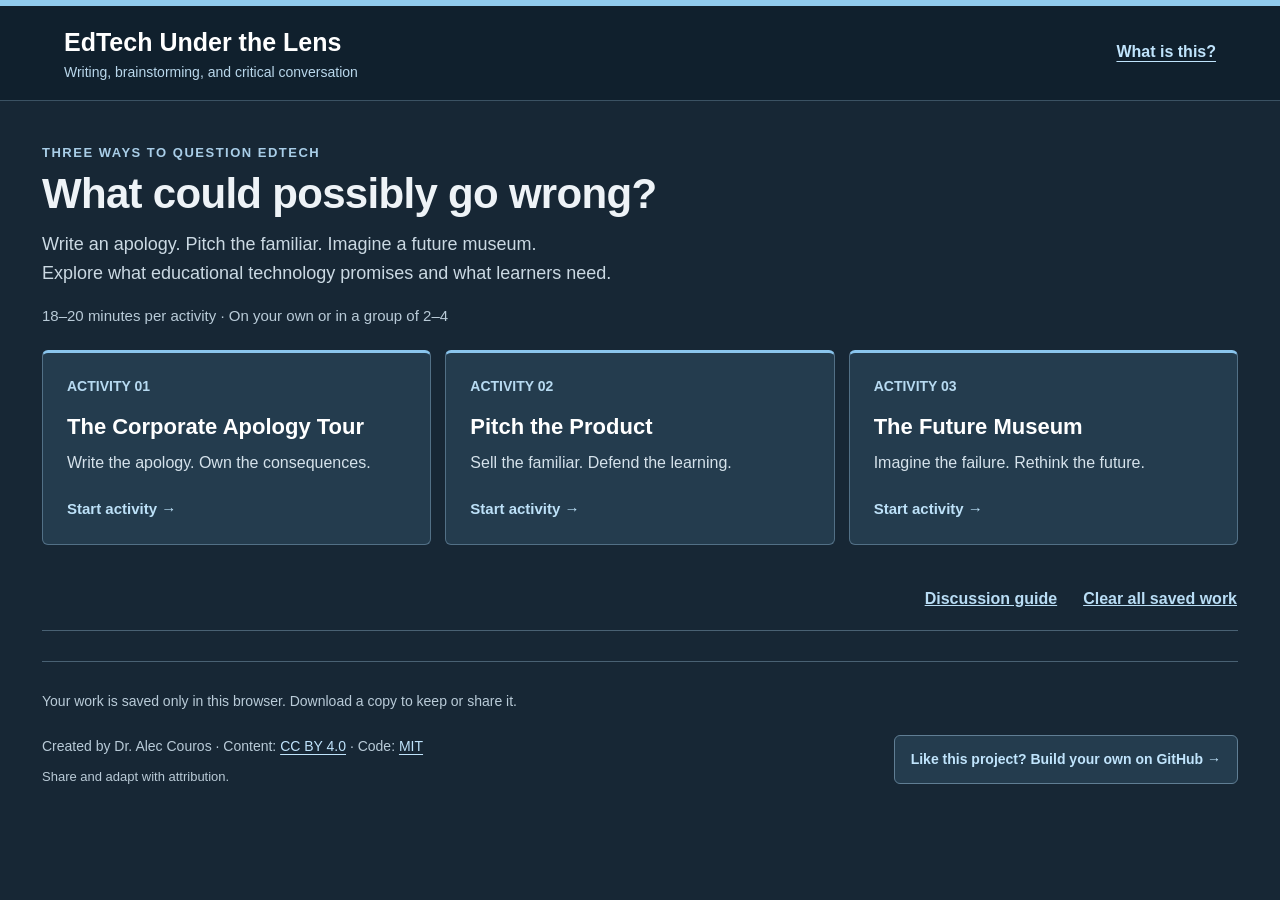
<file: index.html>
<!doctype html>
<html lang="en-CA">
<head><meta charset="utf-8"><meta name="viewport" content="width=device-width,initial-scale=1"><title>EdTech Under the Lens | Writing &amp; Critical Conversation</title><meta name="description" content="Three playful activities exploring the promises, assumptions, and consequences of educational technology."><link rel="stylesheet" href="./style.css?v=20260909-3"></head>
<body>
<a class="skip" href="#main">Skip to activities</a>
<header><a id="brand" href="./"><span class="brandTitle">EdTech Under the Lens</span><small>Writing, brainstorming, and critical conversation</small></a><a class="aboutLink" href="./about.html">What is this?</a></header>
<main id="main" tabindex="-1">
<div class="intro" id="intro"><div class="label">THREE WAYS TO QUESTION EDTECH</div><h1>What could possibly go wrong?</h1><p>Write an apology. Pitch the familiar. Imagine a future museum.<br>Explore what educational technology promises and what learners need.</p><div class="introMeta">18–20 minutes per activity · On your own or in a group of 2–4</div></div>
<nav aria-label="Choose an activity" id="tabs"></nav>
<div class="toolbar"><button id="home" class="secondary" hidden>← All activities</button><div class="toolbarEnd"><button id="discussTop" class="textButton">Discussion guide</button><button id="resetAll" class="textButton">Clear all saved work</button></div></div>
<p id="notice" role="status" class="notice" hidden></p>
<div class="workspace" id="workspace" hidden>
<aside><div class="label" id="actLabel"></div><h2 id="title" tabindex="-1"></h2><div class="timing">18–20 min · Solo or group of 2–4</div>
<details open><summary>How it works</summary><p id="purpose"></p><ul id="instructions"></ul></details>
<details><summary>Recommended: working &amp; sharing</summary><ul><li>Allow 6–8 minutes to prepare, 45–60 seconds to present, and 4–5 minutes to discuss.</li><li>Short answers are welcome. Use the prompts that help your thinking; you can skip and return.</li><li>In a group, invite everyone’s ideas and have one person type.</li><li id="presentInstructions"></li><li>Share your screen, read aloud, or contribute text. Choose what works for you.</li></ul></details>
<details><summary>Make it your own</summary><ul><li>Edit the brief to fit your context. Keep the scenario fictional.</li><li>Add humour, fictional names, or a dramatic voice. Cameras and posting in chat are optional.</li><li>Start with your own ideas, write together, and build on what others share. No AI tools are needed.</li></ul></details>
<details><summary>Facilitation notes</summary><ul><li>For variety, assign different briefs; random draws may repeat across groups.</li><li>Each group uses one browser. Drafts are not shared or synced.</li><li>After sharing, open the discussion guide. Anyone can lead the conversation.</li><li>This tool arranges your answers; it does not generate or assess them with AI.</li></ul></details>
</aside>
<section class="activity" aria-label="Activity workspace">
<div class="brief"><div class="briefHeading"><div class="label">YOUR BRIEF</div><button id="editBrief" class="stageButton">Edit brief</button></div><h3 id="product"></h3><p id="description"></p><div class="briefActions"><label for="choose">Choose a brief<select id="choose"></select></label><button id="random" class="stageButton">Random brief</button></div></div>
<div class="workspaceTools"><button id="beginning" class="inlineButton">Back to beginning</button><button id="resetActivity" class="inlineButton">Reset this activity</button></div>
<div class="stepbar"><span id="stepText"></span><span id="saved" role="status"></span></div>
<nav id="steps" aria-label="Writing steps" class="steps"></nav>
<div id="fields"></div>
<div id="result" hidden><div class="label">YOUR PIECE</div><h3 id="resultTitle"></h3><p id="reviewHint" class="hint"></p><div class="actions"><button id="present">Present my piece</button><button id="copy" class="secondary">Copy text</button><button id="download" class="secondary">Download text</button></div><article id="output" class="finished"></article><div class="actions"><button id="discuss" class="secondary">Discuss this activity</button><button id="another" class="secondary">Choose another activity</button></div></div>
<div class="actions bottom"><button id="back" class="secondary">Previous step</button><button id="next">Next step</button></div><p role="status" id="status"></p></section></div>
<footer><p id="storageNote">Your work is saved only in this browser. Download a copy to keep or share it.</p><div class="footerBottom"><p>Created by Dr. Alec Couros · Content: <a rel="license" href="https://creativecommons.org/licenses/by/4.0/">CC BY 4.0</a> · Code: <a href="https://github.com/courosa/edtech-under-the-lens/blob/main/LICENSE">MIT</a><br><span>Share and adapt with attribution.</span></p><div id="remix"><a class="repoLink" href="https://github.com/courosa/edtech-under-the-lens">Like this project? Build your own on GitHub →</a></div></div></footer>
</main>
<dialog id="stage" aria-labelledby="stageTitle"><div class="stageShell"><div class="stageTop"><span>EdTech Under the Lens · <strong id="stageType"></strong></span><div><button id="stageHome" class="stageButton">Choose an activity</button><button class="stageButton" id="fullscreen">Full screen</button><button class="stageButton" id="closeStage">Back to my draft</button></div></div><article class="stagePage" id="stagePage"><div class="label" id="stageLabel"></div><h2 id="stageTitle" tabindex="-1"></h2><div id="stageBody"></div></article><div class="stageBottom"><button id="stageBack" class="stageButton">Previous question</button><button id="guideMenu" class="stageButton">Discussion menu</button><span id="stageCount" role="status"></span><button id="stageNext" class="stageButton">Next question</button></div></div></dialog>
<dialog id="confirmDialog" class="smallDialog" aria-labelledby="confirmTitle" aria-describedby="confirmText"><h2 id="confirmTitle"></h2><p id="confirmText"></p><div class="actions"><button id="cancelAction" class="secondary" autofocus>Keep my work</button><button id="confirmAction" class="danger">Clear work</button></div></dialog>
<dialog id="briefDialog" class="smallDialog" aria-labelledby="briefTitle"><form id="briefForm"><h2 id="briefTitle">Make this brief your own</h2><p>Keep the starting idea, or reinterpret it. Your answers stay in place.</p><label class="field" for="briefName">Brief name<input id="briefName" maxlength="160" required></label><label class="field" for="briefDescription">What it does<textarea id="briefDescription" maxlength="1200" required></textarea></label><div class="actions"><button type="submit">Save brief</button><button type="button" id="cancelBrief" class="secondary">Cancel</button></div></form></dialog>
<script src="./app.js?v=20260909-1"></script><script src="./content.js?v=20260909-1"></script><script src="./experience.js?v=20260909-3"></script></body></html>
</file>
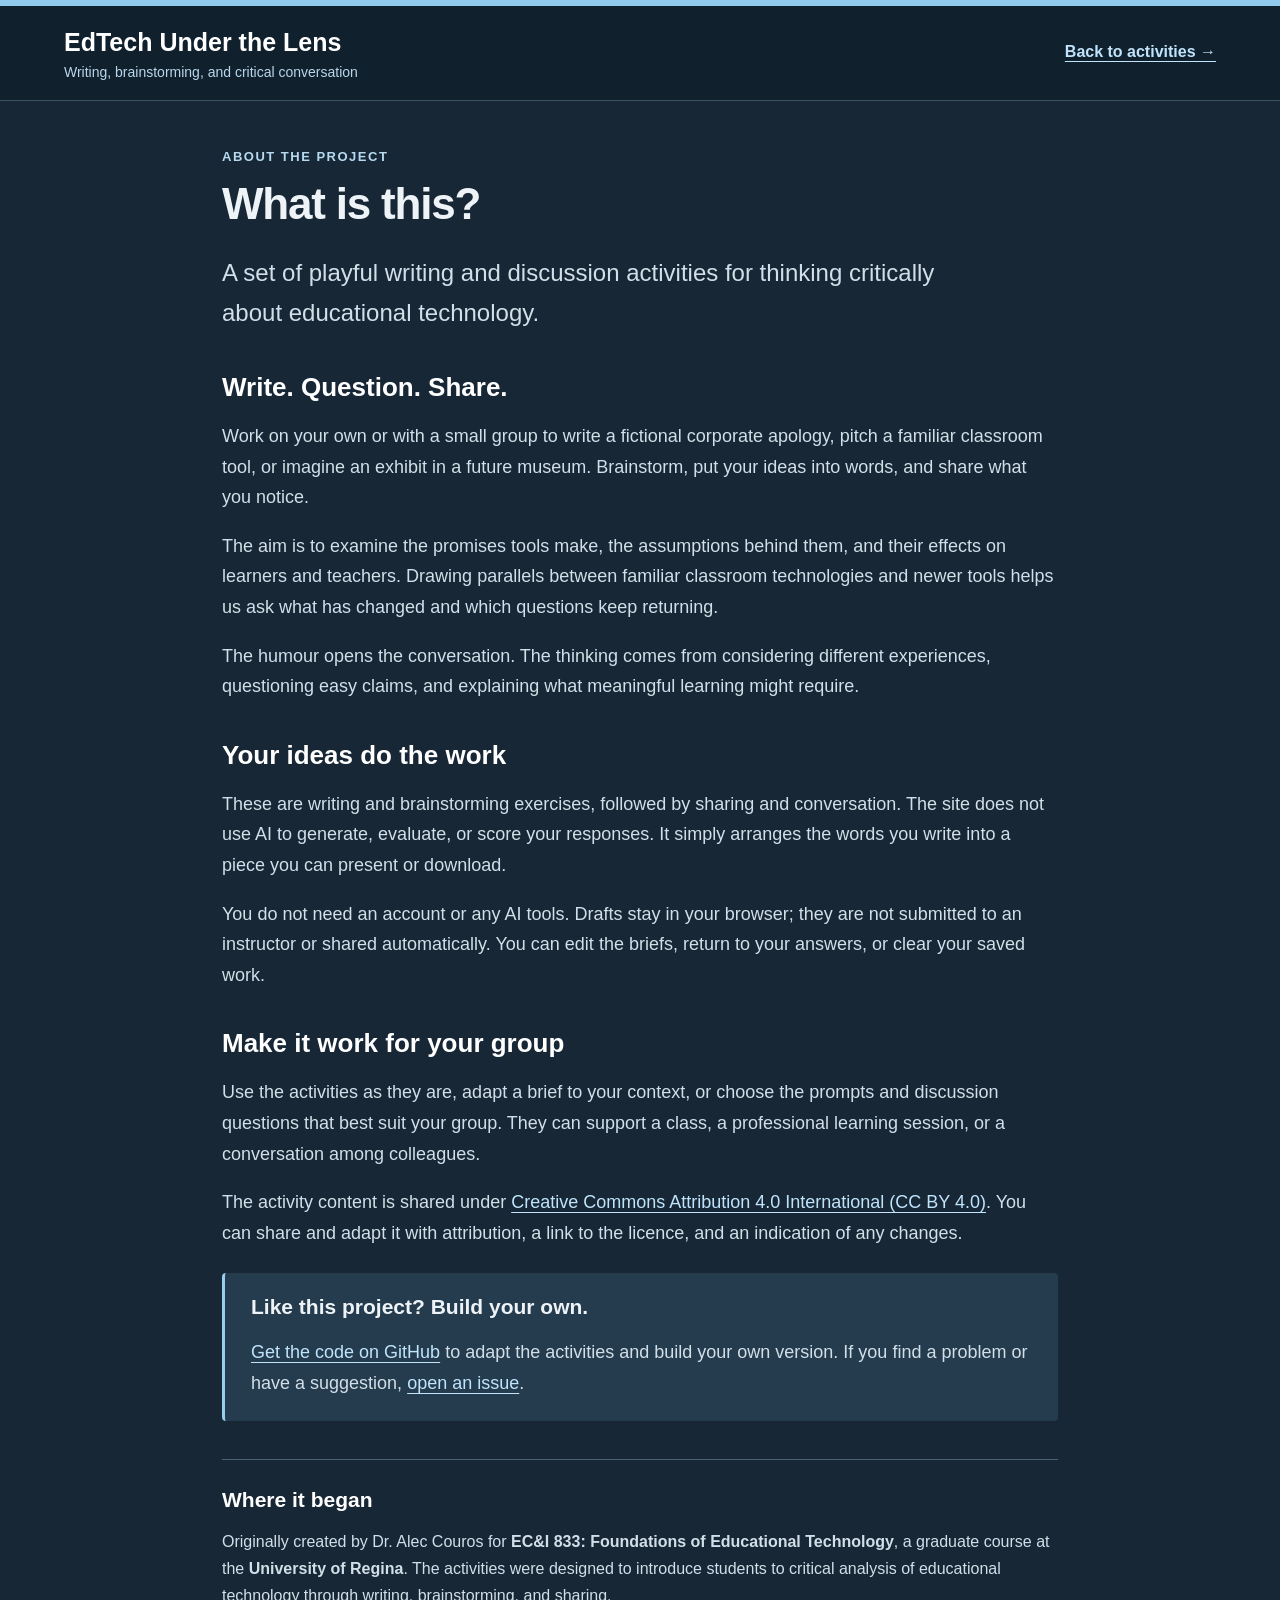
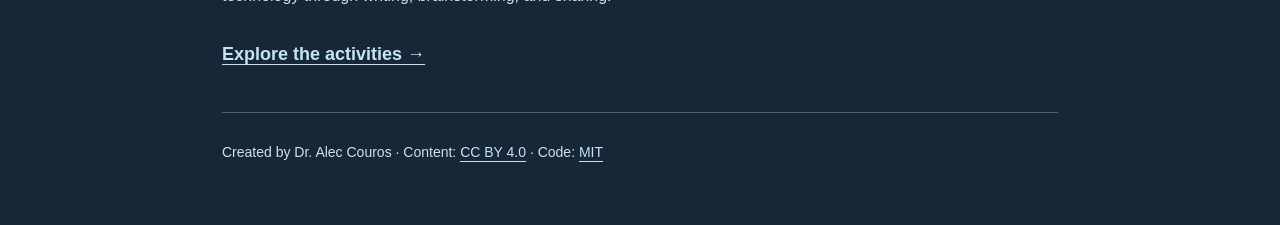
<file: about.html>
<!doctype html>
<html lang="en-CA">
<head><meta charset="utf-8"><meta name="viewport" content="width=device-width,initial-scale=1"><title>What is this? | EdTech Under the Lens</title><meta name="description" content="Writing, brainstorming, and discussion activities for thinking critically about educational technology."><link rel="stylesheet" href="./style.css?v=20260909-3"></head>
<body><a class="skip" href="#main">Skip to content</a>
<header><a href="./index.html"><span class="brandTitle">EdTech Under the Lens</span><small>Writing, brainstorming, and critical conversation</small></a><a class="aboutLink" href="./index.html">Back to activities →</a></header>
<main id="main" class="aboutPage" tabindex="-1">
<div class="label">ABOUT THE PROJECT</div><h1>What is this?</h1>
<p class="aboutLead">A set of playful writing and discussion activities for thinking critically about educational technology.</p>
<section><h2>Write. Question. Share.</h2><p>Work on your own or with a small group to write a fictional corporate apology, pitch a familiar classroom tool, or imagine an exhibit in a future museum. Brainstorm, put your ideas into words, and share what you notice.</p><p>The aim is to examine the promises tools make, the assumptions behind them, and their effects on learners and teachers. Drawing parallels between familiar classroom technologies and newer tools helps us ask what has changed and which questions keep returning.</p><p>The humour opens the conversation. The thinking comes from considering different experiences, questioning easy claims, and explaining what meaningful learning might require.</p></section>
<section><h2>Your ideas do the work</h2><p>These are writing and brainstorming exercises, followed by sharing and conversation. The site does not use AI to generate, evaluate, or score your responses. It simply arranges the words you write into a piece you can present or download.</p><p>You do not need an account or any AI tools. Drafts stay in your browser; they are not submitted to an instructor or shared automatically. You can edit the briefs, return to your answers, or clear your saved work.</p></section>
<section><h2>Make it work for your group</h2><p>Use the activities as they are, adapt a brief to your context, or choose the prompts and discussion questions that best suit your group. They can support a class, a professional learning session, or a conversation among colleagues.</p><p>The activity content is shared under <a rel="license" href="https://creativecommons.org/licenses/by/4.0/">Creative Commons Attribution 4.0 International (CC BY 4.0)</a>. You can share and adapt it with attribution, a link to the licence, and an indication of any changes.</p><div class="aboutCallout"><h3>Like this project? Build your own.</h3><p><a href="https://github.com/courosa/edtech-under-the-lens">Get the code on GitHub</a> to adapt the activities and build your own version. If you find a problem or have a suggestion, <a href="https://github.com/courosa/edtech-under-the-lens/issues">open an issue</a>.</p></div></section>
<section class="origin"><h2>Where it began</h2><p>Originally created by Dr. Alec Couros for <strong>EC&amp;I 833: Foundations of Educational Technology</strong>, a graduate course at the <strong>University of Regina</strong>. The activities were designed to introduce students to critical analysis of educational technology through writing, brainstorming, and sharing.</p></section>
<p><a class="returnLink" href="./index.html">Explore the activities →</a></p>
<footer><p>Created by Dr. Alec Couros · Content: <a rel="license" href="https://creativecommons.org/licenses/by/4.0/">CC BY 4.0</a> · Code: <a href="https://github.com/courosa/edtech-under-the-lens/blob/main/LICENSE">MIT</a></p></footer>
</main></body></html>
</file>
<file: style.css>
:root{font-family:Arial,Helvetica,sans-serif;color:#242a30;background:#f4f6f8;font-size:16px;--blue:#145f97;--ink:#202c37;--line:#cbd4dc}*{box-sizing:border-box}[hidden]{display:none!important}body{margin:0}header{border-top:6px solid var(--blue);background:#fff;padding:23px 5%;display:flex;justify-content:space-between;align-items:center;gap:20px;border-bottom:1px solid var(--line)}header a{color:#23282d;text-decoration:none;font-size:25px;font-weight:800}header strong{color:var(--blue);font-weight:400;padding-left:10px}header span{font-size:14px;color:#4d5964;line-height:1.6;text-align:right}main{max-width:1260px;margin:auto;padding:32px}.eyebrow,.label{font-size:13px;font-weight:800;letter-spacing:1.5px;color:var(--blue)}h1{font-size:clamp(30px,4vw,44px);letter-spacing:-1.2px;margin:10px 0}p,li{line-height:1.65}.intro p{margin:0 0 28px;color:#4d5964;max-width:840px}nav{display:grid;grid-template-columns:repeat(3,1fr);gap:14px}button,select,textarea{font:inherit}button{border:1px solid transparent;background:var(--blue);color:white;padding:12px 18px;border-radius:6px;font-weight:700;cursor:pointer;line-height:1.35}button:hover{filter:brightness(.93)}button:focus-visible,select:focus-visible,textarea:focus-visible,a:focus-visible,summary:focus-visible{outline:3px solid #bd6a00;outline-offset:4px}nav button{background:white;color:#232c34;text-align:left;border:1px solid var(--line);border-top:4px solid var(--blue);padding:20px;font-size:20px}nav button[aria-current=true]{background:var(--ink);color:white}nav small{display:block;font-size:14px;font-weight:400;margin-top:10px;line-height:1.5}nav .num{display:block;color:var(--blue);font-size:14px;margin-bottom:13px}nav button[aria-current=true] .num{color:#b9ddfa}.toolbar{display:flex;justify-content:space-between;gap:16px;margin:18px 0}.textButton{background:transparent;color:var(--blue);text-decoration:underline;padding-left:0}.welcome{max-width:850px;background:#fff;padding:24px 30px;border-left:4px solid var(--blue);margin:25px 0}.welcome h2{margin-top:0}.workspace{display:grid;grid-template-columns:300px minmax(0,1fr);gap:30px}aside{padding:12px 8px 0 0}aside h2{font-size:29px;letter-spacing:-.5px;margin:13px 0}aside p,aside li{font-size:16px}aside ol{padding-left:21px}aside li{padding:0 0 9px 5px}.timing{font-weight:700;color:var(--blue);margin:20px 0}details{border-top:1px solid var(--line);padding-top:18px;margin-top:20px}summary{cursor:pointer;font-weight:700;line-height:1.5}.activity{background:#fff;border:1px solid var(--line);border-radius:10px;overflow:hidden;align-self:start}.brief{background:#eaf2f8;padding:25px 28px;border-bottom:1px solid #b9cddd}.brief h3{font-size:27px;margin:10px 0}.brief p{margin:0 0 20px}.briefActions{display:flex;gap:18px;align-items:end;flex-wrap:wrap}.briefActions label{font-size:14px;font-weight:bold;flex:1;min-width:190px}select{display:block;width:100%;padding:10px;border:1px solid #8a9dac;border-radius:6px;background:#fff;margin-top:6px;font-size:16px}.stepbar{display:flex;justify-content:space-between;gap:15px;padding:23px 28px 0;font-size:16px;font-weight:bold}#saved{font-weight:400;font-size:13px;color:#52636f}#fields,#result{padding:8px 28px 0}#fields h3{font-size:24px;margin-bottom:5px}.hint{color:#52616d;font-size:15px}label.field{display:block;margin:22px 0;font-weight:700}label.field small{display:block;font-weight:400;color:#52616d;font-size:15px;line-height:1.5;margin:7px 0}textarea{display:block;resize:vertical;width:100%;min-height:88px;border:1px solid #93a3b1;border-radius:6px;padding:12px;line-height:1.5;color:#242a30;background:#fff}textarea::placeholder{color:#63727e;font-size:15px}.actions{display:flex;gap:10px;flex-wrap:wrap}.bottom{padding:24px 28px}.secondary{background:#edf1f4;color:#263b4c;border-color:#c4cfd8}button:disabled{opacity:.45;cursor:default}.finished{border-top:4px solid var(--blue);background:#f5f7f9;padding:24px;margin:24px 0;font-family:Georgia,serif;font-size:18px}.finished p{white-space:pre-wrap;overflow-wrap:anywhere;margin:0 0 16px}.finished p:first-child{font-family:Arial,sans-serif;font-size:23px;font-weight:bold}.finished p:last-child{margin-bottom:0}#status{padding:0 28px;color:#983b17}footer{padding:30px 0;font-size:14px;color:#53616d}footer span{display:block;font-size:13px;margin-top:8px}
dialog{border:0;padding:0;width:100vw;max-width:100vw;height:100dvh;max-height:100dvh;background:#172b3c;color:#fff;margin:0}dialog::backdrop{background:#172b3c}.stageShell{min-height:100%;display:flex;flex-direction:column}.stageTop,.stageBottom{padding:18px 4%;display:flex;gap:15px;justify-content:space-between;align-items:center;background:#122330}.stageTop{font-size:14px}.stageTop>div{display:flex;gap:10px}.stageButton{background:#274558;border:1px solid #7a98ad;color:white}.stagePage{flex:1;width:min(1060px,100%);margin:auto;padding:45px 6%;overflow-wrap:anywhere}.stagePage .label{color:#b8dcf6}.stagePage h2{font-size:clamp(30px,4.5vw,54px);line-height:1.12;margin:18px 0 28px;letter-spacing:-.6px}.stagePage p{font-size:clamp(21px,2.5vw,30px);line-height:1.5;white-space:pre-wrap}.stagePage .stagePrompt{font-size:14px;text-transform:uppercase;letter-spacing:1px;color:#b8dcf6;margin:22px 0 7px}.stagePage .stageAnswer{margin-top:0}.stagePage .question{font-family:Georgia,serif;font-size:clamp(28px,4vw,44px);line-height:1.35}.stagePage .followup{font-size:19px;color:#d3e4ef}.stageBottom{position:sticky;bottom:0;font-size:14px}.stagePage .guideChoice{display:block;text-align:left;width:100%;margin:16px 0;padding:20px;background:#274558;border-color:#7a98ad;font-size:20px}
@media(max-width:800px){header{padding:20px}header span{display:none}main{padding:24px 16px}.workspace{grid-template-columns:1fr}aside{padding:0}nav{grid-template-columns:1fr}nav button{padding:16px;font-size:19px}nav .num{display:inline;margin-right:12px}nav small{margin-top:7px}.brief,#fields,#result{padding-left:20px;padding-right:20px}.stepbar{padding-left:20px;padding-right:20px}#saved{display:none}.stagePage{padding:25px 6%}.stageTop{flex-wrap:wrap}.welcome{padding:20px}.toolbar{margin:12px 0}.stageTop .stageButton{padding:9px}.stageBottom{padding:12px}.stagePage h2{font-size:32px}}
/* Quiet workspace: dark framing, soft reading surfaces, larger type. */
:root{font-size:18px;background:#172735;color:#eef3f7}
header{background:#10202d;border-bottom:1px solid #3b5263;padding:20px 5%}
header a{color:#fff}header strong{color:#a8d6f5}header span{color:#c4d1dc}
main{max-width:1260px;padding-top:26px}
.intro h1{font-size:clamp(30px,4vw,42px);letter-spacing:-.7px}
.intro p{color:#cbd9e3;font-size:18px;margin:12px 0 28px}
nav button{background:#243c4e;color:#fff;border:1px solid #527086;border-top:3px solid #8ac5ed;padding:24px;font-size:22px;line-height:1.35}
nav .num{color:#b7daf1;font-size:14px;margin-bottom:16px}nav small{color:#d5e2eb;font-size:16px;line-height:1.5}
.toolbar{align-items:center;margin:0 0 24px}.intro:not([hidden])~.toolbar{margin-top:18px}
.textButton{color:#b9ddf5;font-size:16px;margin-left:auto}
.toolbar .secondary{background:#2d475b;color:#fff;border-color:#607e94}
.workspace{grid-template-columns:280px minmax(0,1fr);gap:30px}
aside{padding:8px 0}aside h2{font-size:29px;line-height:1.2;margin:12px 0 20px;color:#fff}
aside .label{color:#a9cee8}aside .timing{color:#c7dcea;font-size:16px;font-weight:400;line-height:1.6;margin:0 0 28px}
aside details{border-color:#496173;padding-top:17px;margin-top:17px}
aside summary{font-size:16px;color:#edf4f8}aside p,aside li{font-size:17px;color:#d2dfe8}
.activity{background:#edf1f3;color:#202c37;border:1px solid #758896;border-radius:9px}
.brief{background:#dce6ec;border-color:#b2c4d0;padding:25px 30px}
.brief h3{font-size:29px;line-height:1.25}.brief p{font-size:19px;line-height:1.5;margin-bottom:20px}
.brief .label{font-size:14px}.briefActions label{font-size:15px;min-width:180px}
select{font-size:17px;background:#f7f9fa;color:#202c37}
#fields,#result{padding-left:30px;padding-right:30px}#fields h3{font-size:27px;margin-top:24px}
.hint,label.field small{font-size:17px;color:#465866;line-height:1.5}
label.field{font-size:20px;line-height:1.5;margin:26px 0}
textarea{font-size:19px;min-height:98px;background:#fafbfc;border-color:#8397a7;padding:14px}
textarea::placeholder{font-size:17px;color:#586b7a}
#saved{font-size:14px;color:#4b606f}.stepbar{padding:24px 30px 0;font-size:17px}
.bottom{padding:24px 30px}.finished{background:#f7f9fa;font-size:20px}
footer{font-size:14px;color:#b9cbd8;padding:28px 0}
@media(max-width:800px){main{padding:22px 16px}.workspace{grid-template-columns:1fr;gap:22px}aside h2{margin-bottom:12px}aside .timing{margin-bottom:16px}aside details{margin-top:12px;padding-top:12px}nav button{padding:20px}.brief,#fields,#result{padding-left:20px;padding-right:20px}.stepbar{padding-left:20px;padding-right:20px}.toolbar{margin-bottom:16px}header a{font-size:22px}}
@media print{header,nav,aside,.toolbar,.brief,.stepbar,.bottom,.actions,footer,.intro,#welcome,#status,#discuss{display:none!important}:root,body{background:#fff;color:#000}.workspace{display:block}.activity{border:0}.finished{background:#fff;border:0}#result{padding:0}}
/* Shared visual treatment for the introduction, brief and discussion. */
:root{--blue:#145f97;--ink:#122330;--line:#496173;color-scheme:dark}
header{border-top-color:#90cbed}header a{display:block}header a .brandTitle{font-size:25px;color:#fff;text-align:left;font-weight:800;line-height:1.3}header a small{display:block;font-size:14px;font-weight:400;color:#b9d7eb;margin-top:5px}
.skip{position:absolute;top:-100px;left:20px;padding:14px;background:#fff;color:#172735;z-index:10}.skip:focus{top:10px}
.intro{padding:18px 0 26px}.intro .label{color:#a9cee8}.intro p{margin-bottom:18px;max-width:780px}.introMeta{color:#b9cbd8;font-size:15px}
#tabs{margin-bottom:22px}.cardAction{display:block;margin-top:24px;color:#bde1f8;font-size:15px}#tabs button:hover{background:#304e64;filter:none}
.toolbar{flex-wrap:wrap}.toolbarEnd{display:flex;gap:24px;flex-wrap:wrap;margin-left:auto}.textButton{margin:0;padding:12px 0;min-height:44px}.notice{color:#e2edf5;background:#233e51;border-left:3px solid #97cfea;padding:14px 18px;font-size:16px;margin:0 0 22px}
.activity{color-scheme:light}.brief{background:#243c4e;color:#f4f8fb;border-bottom:1px solid #537087}.brief .label{color:#b7daf1}.brief p{color:#dce8f0}.briefHeading{display:flex;align-items:center;justify-content:space-between;gap:12px}.briefHeading button{font-size:14px}.briefActions{align-items:end}.briefActions label{flex:1;min-width:0}.briefActions button{margin-bottom:0;flex-shrink:0}
.workspaceTools{display:flex;justify-content:space-between;flex-wrap:wrap;padding:8px 26px;border-bottom:1px solid #bac8d2;background:#e1e9ef;gap:6px}.inlineButton{color:#185a87;background:transparent;padding:10px 4px;font-size:14px;text-decoration:underline;min-height:44px}
.steps{display:flex;flex-wrap:wrap;gap:5px;padding:16px 30px 0}.steps button{padding:9px 12px;font-size:14px;background:#dce5ec;color:#314656;border:1px solid #a5b8c6;min-height:44px;font-weight:600;text-align:center;border-radius:5px}.steps button[aria-current=step]{background:#203c50;color:#fff;border-color:#203c50}
.stepbar{align-items:center;flex-wrap:wrap}#saved{display:block;font-size:13px;max-width:100%}
#fields h3,#result h3{scroll-margin-top:20px}#fields>label.field{margin:26px 0 7px}#fields>textarea{margin-bottom:26px}label.field small{margin:5px 0 0}input{display:block;width:100%;font:inherit;background:#fafbfc;color:#202c37;border:1px solid #8397a7;border-radius:6px;padding:12px;margin-top:8px}textarea,select,input{color-scheme:light}
button:focus-visible,select:focus-visible,textarea:focus-visible,input:focus-visible,a:focus-visible,summary:focus-visible{outline:3px solid #ecab49;outline-offset:3px}.activity button:focus-visible,.activity textarea:focus-visible,.activity select:focus-visible,.smallDialog input:focus-visible,.smallDialog button:focus-visible,.smallDialog textarea:focus-visible{outline-color:#8b4900}
:where(h2,h3)[tabindex="-1"]:focus{outline:none}aside ul{padding-left:22px}aside li{padding-left:3px;margin:12px 0}summary{min-height:44px}#result{padding-top:24px}.bottom{justify-content:space-between}#status{color:#8b3919;min-height:0}.finished{border-color:#203c50}.finished p:first-child{color:#203c50}.finished p{overflow-wrap:anywhere}
footer{border-top:1px solid #496173;margin-top:30px}footer p{margin:0;font-size:14px}.footerBottom{display:flex;justify-content:space-between;gap:25px;flex-wrap:wrap;margin-top:22px}footer a{color:#c0e4fc;text-underline-offset:3px}footer span{color:#bacbd7}#remix{font-size:14px;line-height:1.6}
.stageTop{border-bottom:1px solid #496173}.stageTop>div{flex-wrap:wrap}.stagePage{width:min(1060px,100%);padding-top:38px;padding-bottom:38px}.stagePage h2{font-size:clamp(28px,4vw,46px)}.stagePage .stagePrompt{font-size:15px;color:#b7daf1}.stagePage .stageAnswer{font-size:clamp(21px,2.1vw,28px)}.stagePage .guideChoice small{display:block;font-size:15px;font-weight:400;color:#c3dbe9;margin-top:8px}.stageBottom{flex-wrap:wrap;border-top:1px solid #496173;position:static;margin-top:auto}#stageCount{margin-left:auto}.endChoices{display:flex;gap:16px;flex-wrap:wrap;margin-top:36px}
dialog.smallDialog{color-scheme:light;width:min(580px,calc(100vw - 32px));max-height:calc(100dvh - 32px);height:auto;margin:auto;border:1px solid #78909f;border-radius:12px;background:#edf1f3;color:#202c37;padding:28px;overflow:auto}.smallDialog::backdrop{background:#06131de0}.smallDialog h2{font-size:26px;line-height:1.25;margin:0 0 16px}.smallDialog p{font-size:17px}.smallDialog .actions{margin-top:26px}.smallDialog label.field{font-size:18px;margin:22px 0}.smallDialog textarea{margin-top:8px}.danger{background:#953522;color:white}
@media(max-width:800px){header a .brandTitle{font-size:22px;display:block}header a small{font-size:13px}header>span{display:none}aside{padding:20px;background:#1c3344;border:1px solid #496173;border-radius:8px}aside h2{font-size:25px}.intro{padding-top:4px}.intro h1{font-size:34px}.toolbarEnd{gap:16px}.steps{padding-left:20px;padding-right:20px}.steps button{flex:1 1 40%}.workspaceTools{padding-left:16px;padding-right:16px}.briefActions{gap:12px}.briefActions label{flex-basis:100%}.briefActions button{width:100%}.stageTop{padding:15px 20px}.stageTop>div{gap:8px}.stageTop .stageButton{font-size:14px;min-height:44px}.stageBottom .stageButton{font-size:14px}.stagePage .question{font-size:28px}.stagePage .followup{font-size:18px}.endChoices{flex-direction:column}#stageCount{margin-left:0}.stagePage{padding:25px 20px}.smallDialog{padding:22px!important}}
@media(prefers-reduced-motion:reduce){*{scroll-behavior:auto!important}}
@media print{.workspaceTools,.steps,.skip,.notice,dialog{display:none!important}}
.toolbar{position:sticky;top:0;z-index:2;background:#172735;padding:8px 0;border-bottom:1px solid #496173}
#title,#pageHeading,#resultTitle{scroll-margin-top:110px}
@media(max-width:800px){.toolbar{gap:4px;padding:6px 0}.toolbarEnd{gap:14px}.toolbar .textButton{font-size:14px}#title,#pageHeading,#resultTitle{scroll-margin-top:145px}}
#fields #pageHeading,#result #resultTitle{scroll-margin-top:110px}
@media(max-width:800px){#fields #pageHeading,#result #resultTitle{scroll-margin-top:145px}}

/* A general-purpose header; course origins live on the About page. */
header .aboutLink{font-size:16px;font-weight:600;color:#c0e4fc;text-decoration:underline;text-underline-offset:4px;padding:12px 0;min-height:44px;flex-shrink:0}
.aboutPage{max-width:900px;padding-top:48px}.aboutPage>.label{color:#b7daf1}.aboutPage h1{margin:15px 0 22px}.aboutLead{font-size:24px;line-height:1.5;color:#e1edf5;max-width:740px}.aboutPage section{margin-top:38px}.aboutPage h2{font-size:26px;color:#fff;margin:0 0 16px}.aboutPage p{color:#d2dfe8;line-height:1.7}.aboutPage a{color:#c0e4fc;text-underline-offset:4px}.aboutCallout{margin-top:25px;padding:22px 26px;background:#243c4e;border-left:3px solid #97cfea;border-radius:4px}.aboutCallout h3{margin:0;font-size:21px}.aboutCallout p{margin-bottom:0}.aboutPage .origin{padding-top:28px;border-top:1px solid #496173}.aboutPage .origin h2{font-size:21px}.origin p{font-size:16px}.returnLink{display:inline-block;padding:12px 0;font-weight:700}
@media(max-width:800px){header{flex-wrap:wrap;gap:8px 22px}header .aboutLink{font-size:15px}.aboutPage{padding-top:30px}.aboutLead{font-size:21px}.aboutPage h2{font-size:23px}}

.repoLink{display:inline-block;padding:12px 16px;border:1px solid #607e94;border-radius:6px;background:#243c4e;color:#c0e4fc;font-weight:700;text-decoration:none}
.repoLink:hover{text-decoration:underline}

.stageBrief{border-bottom:1px solid #7a98ad;padding-bottom:20px;margin-bottom:26px}.stagePage .stageBriefLabel{font-size:14px;font-weight:700;letter-spacing:.6px;color:#b7daf1;margin:0 0 8px}.stagePage .stageBriefDescription{font-size:clamp(18px,1.8vw,22px);line-height:1.5;color:#dce8f0;margin:0}
</file>
